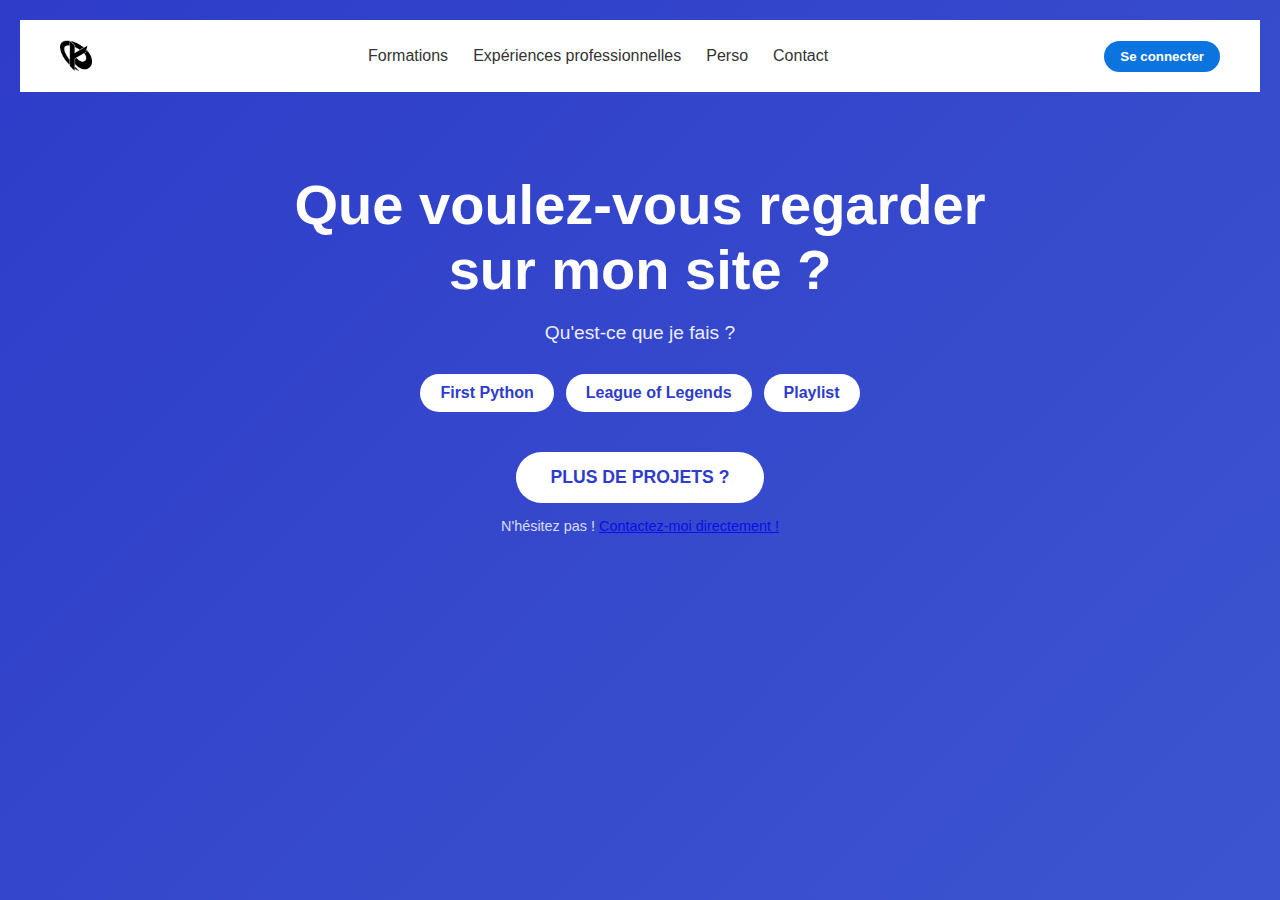
<file: Main/index.html>
<!DOCTYPE html>
<html lang="fr">
<head>
  <meta charset="UTF-8" />
  <meta name="viewport" content="width=device-width, initial-scale=1.0" />
  <title>First Web Guillaume Bonier</title>
  <link rel="stylesheet" href="style.css" />
</head>
<body>
  <header class="header">
    <img src="../joint/karmine.png" alt="Logo" class="logo" />
    
    <nav class="nav">
      <ul>
        <li><button onclick="openNavPopup('popup-formations')">Formations</button></li>
        <li><button onclick="openNavPopup('popup-experiences')">Expériences professionnelles</button></li>
        <li><button onclick="openNavPopup('popup-perso')">Perso</button></li>
        <li><button onclick="openNavPopup('popup-contact')">Contact</button></li>
      </ul>
    </nav>

    <button class="login-btn" onclick="openPopup()">Se connecter</button>
  </header>

  <main class="main-section">
    <h1 class="big-title">Que voulez-vous regarder<br>sur mon site ?</h1>
    <p class="subtitle">Qu'est-ce que je fais ?</p>

    <div class="button-list">
      <a href="#" class="button-link">First Python</a>
      <a href="#" class="button-link">League of Legends</a>
      <a href="#" class="button-link">Playlist</a>
    </div>

    <a href="../Page2/2page.html" class="cta-button">PLUS DE PROJETS ?</a>
    <p class="note">
    N'hésitez pas !
    <a href="#" onclick="openNavPopup('popup-contact')">Contactez-moi directement !</a>
    </p>
  </main>

  <!-- Popup Connexion -->
  <div class="popup-container">
    <div class="overlay" id="popup">
      <div class="popup">
        <span class="close-btn" onclick="closePopup()">×</span>
        <div class="location-icon">📍</div>
        <h2>Bienvenue sur mon site !</h2>
        <p><strong>Qui êtes-vous ?</strong></p>
        <p>Connectez-vous !</p>
        <input type="text" placeholder="Identifiant" aria-label="Identifiant">
        <input type="password" placeholder="Mot de passe" aria-label="Mot de passe">
      </div>
    </div>
  </div>

  <!-- Popups Nav -->
  <div class="overlay" id="popup-formations">
    <div class="popup">
      <span class="close-btn" onclick="closeNavPopup('popup-formations')">×</span>
      <h2>Formations</h2>
      <p>Voici mes formations : DUT, école de commerce, réorientation en ingénierie digitale...</p>
    </div>
  </div>

  <div class="overlay" id="popup-experiences">
    <div class="popup">
      <span class="close-btn" onclick="closeNavPopup('popup-experiences')">×</span>
      <h2>Expériences professionnelles</h2>
      <p>Stages, alternances, freelancing, projets en équipe...</p>
    </div>
  </div>

  <div class="overlay" id="popup-perso">
    <div class="popup">
      <span class="close-btn" onclick="closeNavPopup('popup-perso')">×</span>
      <h2>Perso</h2>
      <p>Mes passions : jeux vidéo, musique, code, sport...</p>
    </div>
  </div>

  <div class="overlay" id="popup-contact">
    <div class="popup">
      <span class="close-btn" onclick="closeNavPopup('popup-contact')">×</span>
      <h2>Contact</h2>
      <img src="../joint/gibli.png" alt="photo" width="250">
      <p>Tu peux me joindre par mail ou via mes réseaux sociaux.</p>
    </div>
  </div>

  <script>
    // Popup Connexion
    function openPopup() {
      document.getElementById("popup").style.display = "flex";
    }

    function closePopup() {
      document.getElementById("popup").style.display = "none";
    }

    // Popups NAV
    function openNavPopup(id) {
      document.getElementById(id).style.display = "flex";
    }

    function closeNavPopup(id) {
      document.getElementById(id).style.display = "none";
    }

    // Fermer tous les popups avec "Escape"
    document.addEventListener("keydown", function(event) {
      if (event.key === "Escape") {
        document.getElementById("popup").style.display = "none";
        const navPopups = document.querySelectorAll(".overlay");
        navPopups.forEach(p => p.style.display = "none");
      }
    });
  </script>
</body>
</html>
</file>
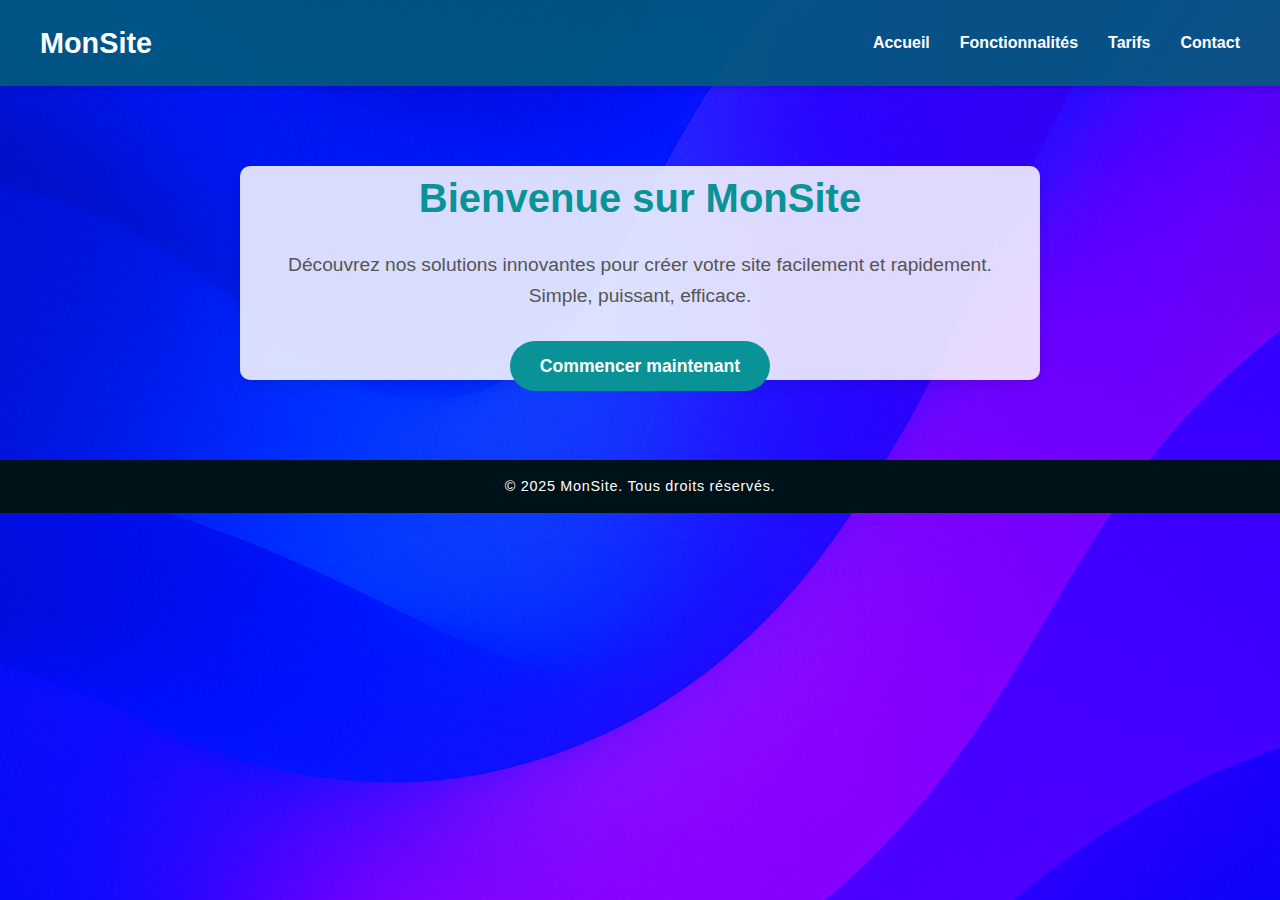
<file: Page2/2page.html>
<!DOCTYPE html>
<html lang="fr">
<head>
  <meta charset="UTF-8" />
  <meta name="viewport" content="width=device-width, initial-scale=1" />
  <title>Nouvelle Page Design</title>
  <link rel="stylesheet" href="../Page2/2page_style.css" />
</head>
<body>
  <header class="header">
    <h1 class="logo">MonSite</h1>
    <nav>
      <ul class="nav-list">
        <li><a href="#">Accueil</a></li>
        <li><a href="#">Fonctionnalités</a></li>
        <li><a href="#">Tarifs</a></li>
        <li><a href="#">Contact</a></li>
      </ul>
    </nav>
  </header>

  <main class="main-content">
    <h2 class="main-title">Bienvenue sur MonSite</h2>
    <p class="main-text">
      Découvrez nos solutions innovantes pour créer votre site facilement et rapidement.  
      Simple, puissant, efficace.
    </p>
    <a href="../Main/index.html" class="btn-primary">Commencer maintenant</a>
  </main>

  <footer class="footer">
    <p>© 2025 MonSite. Tous droits réservés.</p>
  </footer>
</body>
</html>
</file>
<file: Main/style.css>
* {
  margin: 0;
  padding: 0;
  box-sizing: border-box;
}

body {
  font-family: 'Segoe UI', sans-serif;
  background: linear-gradient(135deg, #2e3cc9, #4b6ed6);
  background-size: 200% 200%;
  animation: gradientFlow 15s ease infinite;
  color: white;
  min-height: 100vh;
  overflow-x: hidden;
  padding: 20px;
}

@keyframes gradientFlow {
  0% { background-position: 0% 50%; }
  100% { background-position: 100% 50%; }
}

/* HEADER */
.header {
  display: flex;
  justify-content: space-between;
  align-items: center;
  padding: 20px 40px;
  background: white;
  color: #333;
  position: sticky;
  top: 0;
  z-index: 1000;
}

.logo {
  height: 32px;
}

.nav ul {
  list-style: none;
  display: flex;
  gap: 25px;
  font-weight: 500;
}

/* NAVIGATION BUTTONS */
.nav button {
  background: none;
  border: none;
  color: #333;
  font-size: 16px;
  cursor: pointer;
  transition: color 0.2s;
}

.nav button:hover {
  color: #0b74de;
  text-decoration: underline;
}

.login-btn {
  background: #0b74de;
  color: white;
  padding: 8px 16px;
  border: none;
  border-radius: 20px;
  cursor: pointer;
  font-weight: bold;
}

/* MAIN */
.main-section {
  padding: 80px 20px;
  text-align: center;
}

.big-title {
  font-size: 3.5rem;
  font-weight: bold;
  margin-bottom: 20px;
}

.subtitle {
  font-size: 1.2rem;
  opacity: 0.9;
  margin-bottom: 30px;
}

.button-list {
  display: flex;
  flex-wrap: wrap;
  justify-content: center;
  gap: 12px;
  margin-bottom: 40px;
}

.button-list button,
.button-link {
  padding: 10px 20px;
  background: white;
  color: #2e3cc9;
  border: none;
  border-radius: 30px;
  font-weight: bold;
  cursor: pointer;
  transition: all 0.2s ease-in-out;
  text-decoration: none;
  display: inline-block;
}

.button-list button:hover,
.button-link:hover {
  transform: scale(1.05);
  box-shadow: 0 4px 12px rgba(0, 0, 0, 0.15);
}

.cta-button {
  padding: 15px 35px;
  font-size: 1.1rem;
  border-radius: 40px;
  border: none;
  background: white;
  color: #2e3cc9;
  font-weight: bold;
  cursor: pointer;
  transition: background 0.2s, transform 0.2s;
  text-decoration: none;
  display: inline-block;
}

.cta-button:hover {
  background: #f5f5f5;
  transform: scale(1.03);
  box-shadow: 0 4px 12px rgba(0, 0, 0, 0.1);
}

.note {
  margin-top: 15px;
  font-size: 0.9rem;
  opacity: 0.8;
}

/* POPUPS (Connexion + Nav) */
.popup-container {
  text-align: center;
  margin-top: 60px;
}

.overlay {
  position: fixed;
  top: 0; left: 0;
  width: 100%; height: 100%;
  background: rgba(0, 0, 0, 0.6);
  display: none;
  justify-content: center;
  align-items: center;
  z-index: 999;
}

.popup {
  background: white;
  padding: 30px;
  border-radius: 10px;
  width: 90%;
  max-width: 400px;
  position: relative;
  text-align: center;
  box-shadow: 0 0 15px rgba(0,0,0,0.3);
  color: #333;
  animation: fadeIn 0.3s ease-out;
}

@keyframes fadeIn {
  from { opacity: 0; transform: scale(0.95); }
  to { opacity: 1; transform: scale(1); }
}

.popup h2 {
  margin-top: 0;
  margin-bottom: 10px;
  color: #2e3cc9;
}

.popup p {
  margin-bottom: 10px;
}

.popup input {
  width: 80%;
  padding: 10px;
  margin-top: 15px;
  border: 1px solid #ccc;
  border-radius: 5px;
}

.popup input:focus {
  outline: 2px solid #2e3cc9;
}

.close-btn {
  position: absolute;
  top: 10px;
  right: 15px;
  font-size: 20px;
  cursor: pointer;
  color: #999;
  transition: color 0.2s;
}

.close-btn:hover {
  color: #000;
}

.location-icon {
  font-size: 40px;
  color: red;
  margin-bottom: 10px;
}
</file>
<file: Page2/2page_style.css>
* {
  margin: 0;
  padding: 0;
  box-sizing: border-box;
  font-family: 'Segoe UI', Tahoma, Geneva, Verdana, sans-serif;
}

body {
  background-image: url('../joint/bg\ chat.png');
  background-repeat: no-repeat;
  background-size: cover;
  background-position: center center;
  background-attachment: fixed;
  color: #4d4d4d;
  line-height: 1.6;
  min-height: 100vh;
}

.header {
  background-color: rgba(0, 95, 115, 0.85);
  padding: 20px 40px;
  display: flex;
  justify-content: space-between;
  align-items: center;
  color: white;
  box-shadow: 0 2px 8px rgba(0,0,0,0.15);
}

.logo {
  font-size: 1.8rem;
  font-weight: bold;
}

.nav-list {
  list-style: none;
  display: flex;
  gap: 30px;
}

.nav-list a {
  color: white;
  text-decoration: none;
  font-weight: 600;
  transition: color 0.3s ease;
}

.nav-list a:hover {
  color: #94d2bd;
}

.main-content {
  max-width: 800px;
  margin: 80px auto;
  padding: 0 20px;
  text-align: center;
  background-color: rgba(255, 255, 255, 0.85); /* léger fond blanc pour lisibilité */
  border-radius: 10px;
  box-shadow: 0 4px 12px rgba(0,0,0,0.1);
}

.main-title {
  font-size: 2.5rem;
  margin-bottom: 20px;
  color: #0a9396;
}

.main-text {
  font-size: 1.2rem;
  margin-bottom: 40px;
  color: #555;
}

.btn-primary {
  background-color: #0a9396;
  color: white;
  padding: 15px 30px;
  border-radius: 30px;
  text-decoration: none;
  font-weight: 700;
  font-size: 1.1rem;
  transition: background-color 0.3s ease;
}

.btn-primary:hover {
  background-color: #94d2bd;
}

.footer {
  background-color: #001219;
  color: #fff;
  text-align: center;
  padding: 15px 0;
  margin-top: 60px;
  font-size: 0.9rem;
  letter-spacing: 0.05em;
}
</file>
